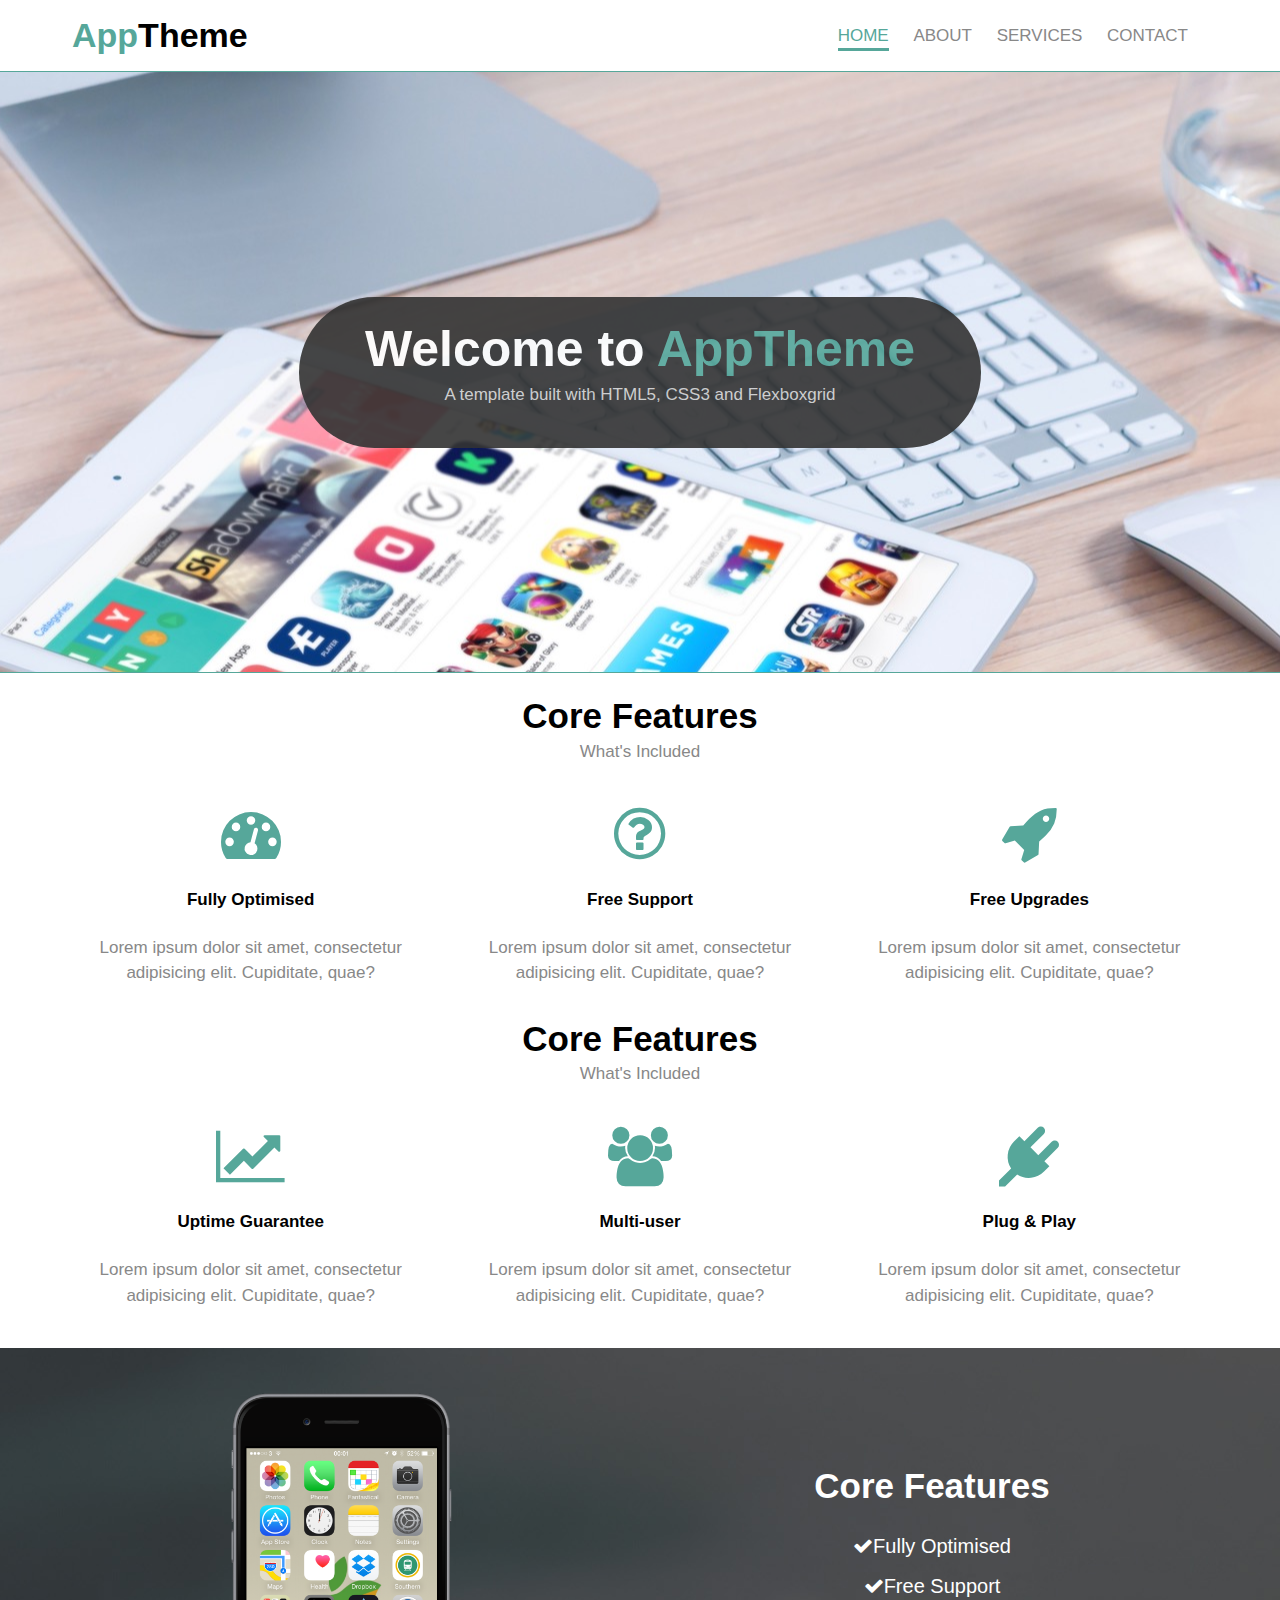
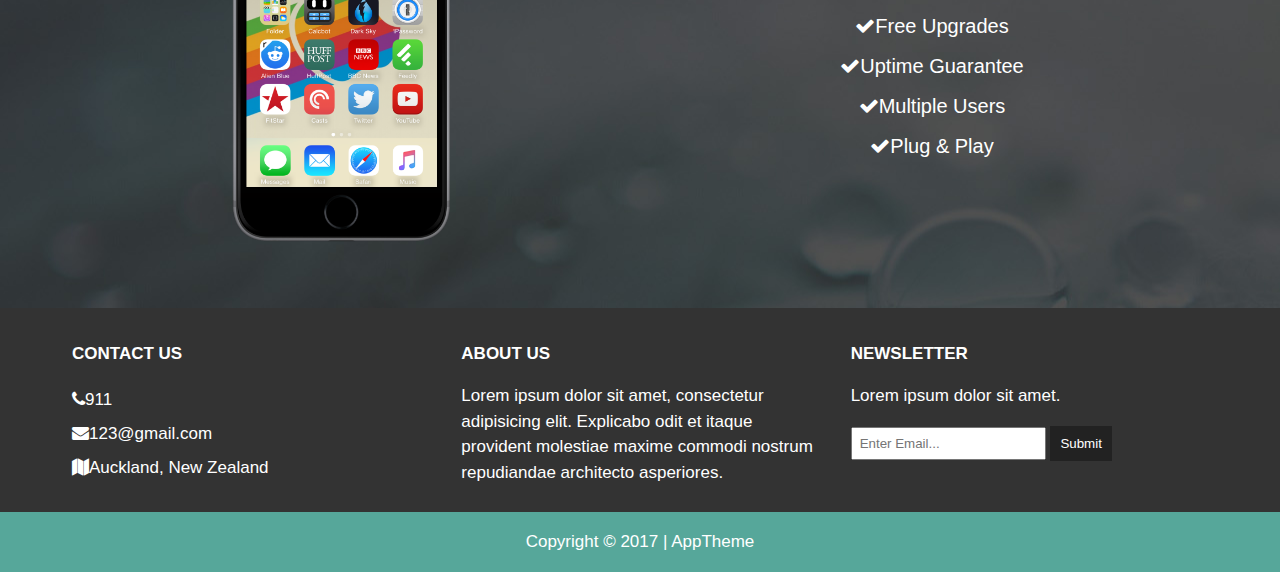
<file: index.html>
<!DOCTYPE html>
<html lang="en">
<head>
  <meta charset="UTF-8">
  <meta name="viewport" content="width=device-width, initial-scale=1.0">
  <meta http-equiv="X-UA-Compatible" content="ie=edge">
  <title>AppTheme | Home</title>
  <link rel="stylesheet" href="css/flexboxgrid.css">
  <link rel="stylesheet" href="css/style.css">
  <link rel="stylesheet" href="css/font-awesome.css">
</head>
<body>
  <!-- HEADER -->
  <header id="main-header">
    <div class="container">
      <div class="row end-sm end-md end-lg center-xs middle-xs middle-sm middle-md middle-lg">
        <div class="col-xs-12 col-sm-2 col-md-2 col-lg-2">
          <h1><span class="primary-text">App</span>Theme</h1>
        </div>
        <div class="col-xs-12 col-sm-10 col-md-10 col-lg-10">
          <nav id="navbar">
            <ul>
              <li class="current"><a href="index.html">Home</a></li>
              <li><a href="about.html">About</a></li>
              <li><a href="services.html">Services</a></li>
              <li><a href="contact.html">Contact</a></li>
            </ul>
          </nav>
        </div>
      </div>
    </div>
  </header>

  <!-- SHOWCASE -->
  <section id="showcase">
    <div class="container">
      <div class="row center-xs center-sm center-md center-lg middle-xs middle-sm middle-md middle-lg">
        <div class="col-xs-10 col-sm-10 col-md-10 col-lg-7 showcase-content">
          <h1>Welcome to <span class="primary-text">AppTheme</span></h1>
          <p>A template built with HTML5, CSS3 and Flexboxgrid</p>
        </div>
      </div>
    </div>
  </section>

  <!-- FEATURES -->
  <section id="features">
    <div class="container">
      <div class="row center-xs center-sm center-md center-lg">
        <div class="col-xs-12 col-sm-12 col-md-12 col-lg-12">
          <h2>Core Features</h2>
          <p>What's Included</p>
          <div class="row">
            <div class="col-xs-12 col-sm-4 col-md-4 col-lg-4">
              <i class="fa fa-dashboard"></i><br>
              <h4>Fully Optimised</h4>
              <p>Lorem ipsum dolor sit amet, consectetur adipisicing elit. Cupiditate, quae?</p>
            </div>
            <div class="col-xs-12 col-sm-4 col-md-4 col-lg-4">
              <i class="fa fa-question-circle-o"></i><br>
              <h4>Free Support</h4>
              <p>Lorem ipsum dolor sit amet, consectetur adipisicing elit. Cupiditate, quae?</p>
            </div>
            <div class="col-xs-12 col-sm-4 col-md-4 col-lg-4">
              <i class="fa fa-rocket"></i><br>
              <h4>Free Upgrades</h4>
              <p>Lorem ipsum dolor sit amet, consectetur adipisicing elit. Cupiditate, quae?</p>
            </div>
          </div>
        </div>
      </div>

      <div class="row center-xs center-sm center-md center-lg">
        <div class="col-xs-12 col-sm-12 col-md-12 col-lg-12">
          <h2>Core Features</h2>
          <p>What's Included</p>
          <div class="row">
            <div class="col-xs-12 col-sm-4 col-md-4 col-lg-4">
              <i class="fa fa-line-chart"></i><br>
              <h4>Uptime Guarantee</h4>
              <p>Lorem ipsum dolor sit amet, consectetur adipisicing elit. Cupiditate, quae?</p>
            </div>
            <div class="col-xs-12 col-sm-4 col-md-4 col-lg-4">
              <i class="fa fa-users"></i><br>
              <h4>Multi-user</h4>
              <p>Lorem ipsum dolor sit amet, consectetur adipisicing elit. Cupiditate, quae?</p>
            </div>
            <div class="col-xs-12 col-sm-4 col-md-4 col-lg-4">
              <i class="fa fa-plug"></i><br>
              <h4>Plug & Play</h4>
              <p>Lorem ipsum dolor sit amet, consectetur adipisicing elit. Cupiditate, quae?</p>
            </div>
          </div>
        </div>
      </div>
    </div>
  </section>

  <!-- INFO SECTION -->
  <section id="info">
    <div class="container">
      <div class="row center-xs center-sm center-md center-lg middle-xs middle-sm middle-md middle-lg">
        <div class="col-xs-12 col-sm-6 col-md-6 col-lg-6">
          <img src="./images/iphone.png" alt="">
        </div>
        <div class="col-xs-12 col-sm-6 col-md-6 col-lg-6">
          <h2>Core Features</h2>
          <ul>
            <li><i class="fa fa-check"></i>Fully Optimised</li>
            <li><i class="fa fa-check"></i>Free Support</li>
            <li><i class="fa fa-check"></i>Free Upgrades</li>
            <li><i class="fa fa-check"></i>Uptime Guarantee</li>
            <li><i class="fa fa-check"></i>Multiple Users</li>
            <li><i class="fa fa-check"></i>Plug & Play</li>
          </ul>
        </div>
      </div>
    </div>
  </section>

  <!-- COMPANY -->
  <section id="company">
    <div class="container">
      <div class="row">
        <div class="col-xs-12 col-sm-4 col-md-4 col-lg-4">
          <h4>Contact Us</h4>
          <ul>
            <li><i class="fa fa-phone"></i>911</li>
            <li><i class="fa fa-envelope"></i>123@gmail.com</li>
            <li><i class="fa fa-map"></i>Auckland, New Zealand</li>
          </ul>
        </div>
        <div class="col-xs-12 col-sm-4 col-md-4 col-lg-4">
          <h4>About Us</h4>
          <p>Lorem ipsum dolor sit amet, consectetur adipisicing elit. Explicabo odit et itaque provident molestiae maxime commodi nostrum repudiandae architecto asperiores.</p>
        </div>
        <div class="col-xs-12 col-sm-4 col-md-4 col-lg-4">
          <h4>Newsletter</h4>
          <p>Lorem ipsum dolor sit amet.</p>
          <form>
            <input type="text" name="email" placeholder="Enter Email...">
            <button type="submit" name="button">Submit</button>
          </form>
        </div>
      </div>
    </div>
  </section>

  <footer id=main-footer>
    <div class="container">
      <div class="row center-xs center-sm center-md center-lg">
        <div class="col-xs-12 col-sm-12 col-md-12 col-lg-12">
          <p>Copyright &copy; 2017 | AppTheme</p>
        </div>
      </div>
    </div>
  </footer>
</body>
</html>
</file>
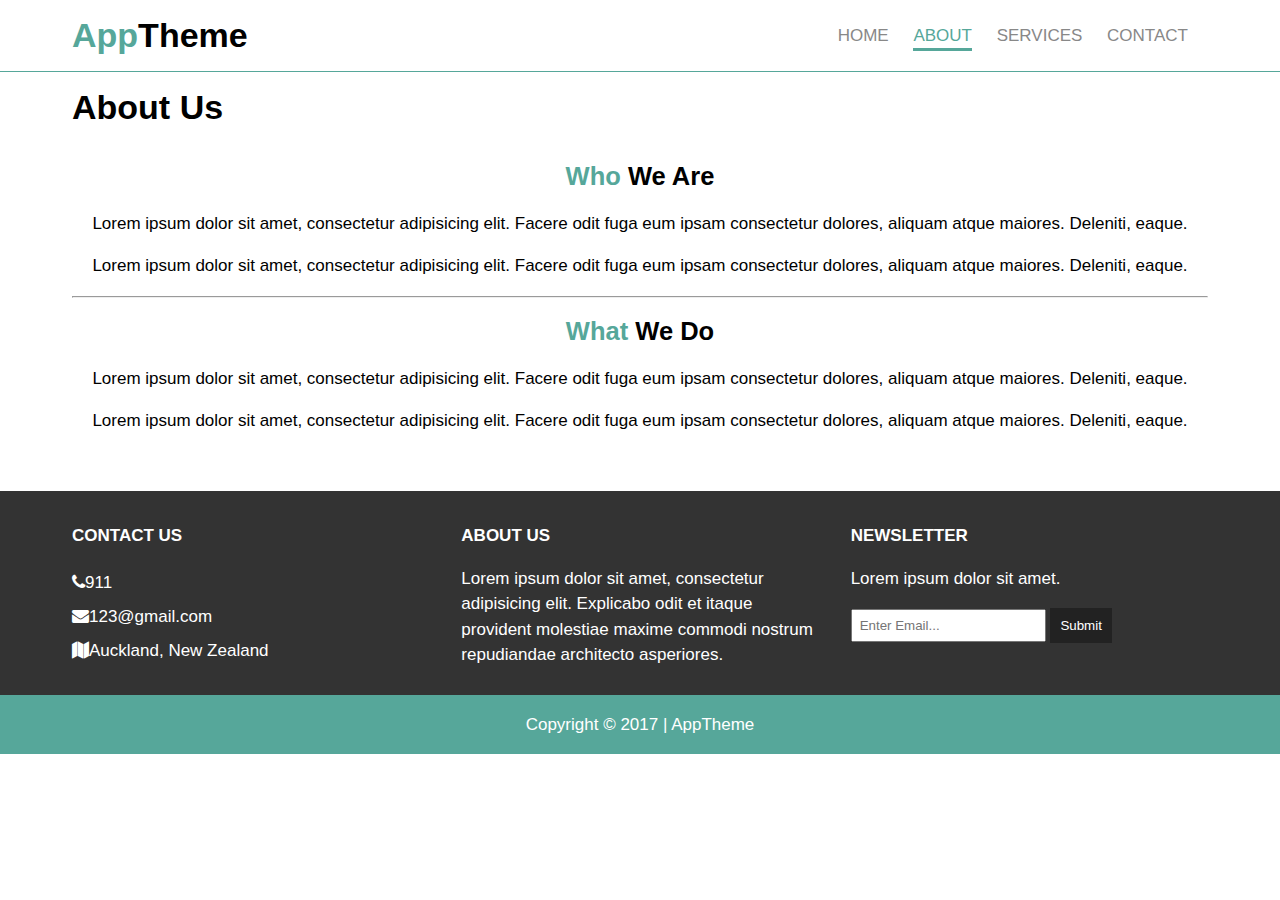
<file: about.html>
<!DOCTYPE html>
<html lang="en">
<head>
  <meta charset="UTF-8">
  <meta name="viewport" content="width=device-width, initial-scale=1.0">
  <meta http-equiv="X-UA-Compatible" content="ie=edge">
  <title>AppTheme | About</title>
  <link rel="stylesheet" href="css/flexboxgrid.css">
  <link rel="stylesheet" href="css/style.css">
  <link rel="stylesheet" href="css/font-awesome.css">
</head>
<body>
  <!-- HEADER -->
  <header id="main-header">
    <div class="container">
      <div class="row end-sm end-md end-lg center-xs middle-xs middle-sm middle-md middle-lg">
        <div class="col-xs-12 col-sm-2 col-md-2 col-lg-2">
          <h1><span class="primary-text">App</span>Theme</h1>
        </div>
        <div class="col-xs-12 col-sm-10 col-md-10 col-lg-10">
          <nav id="navbar">
            <ul>
              <li><a href="index.html">Home</a></li>
              <li class="current"><a href="about.html">About</a></li>
              <li><a href="services.html">Services</a></li>
              <li><a href="contact.html">Contact</a></li>
            </ul>
          </nav>
        </div>
      </div>
    </div>
  </header>

  <!-- SUBHEADER -->
  <section id="subheader">
    <div class="container">
      <div class="row">
        <div class="col-xs-12 col-sm-12 col-md-12 col-lg-12">
          <h1>About Us</h1>
        </div>
      </div>
    </div>
  </section>

  <!-- MAIN PAGE -->
  <section id="page" class="about">
    <div class="container">
      <div class="row center-xs center-sm center-md center-lg">
        <div class="col-xs-12 col-sm-12 col-md-12 col-lg-12">
          <h2><span class="primary-text">Who</span> We Are</h2>
          <p>Lorem ipsum dolor sit amet, consectetur adipisicing elit. Facere odit fuga eum ipsam consectetur dolores, aliquam atque maiores. Deleniti, eaque.</p>
          <p>Lorem ipsum dolor sit amet, consectetur adipisicing elit. Facere odit fuga eum ipsam consectetur dolores, aliquam atque maiores. Deleniti, eaque.</p>
          <hr>
          <h2><span class="primary-text">What</span> We Do</h2>
          <p>Lorem ipsum dolor sit amet, consectetur adipisicing elit. Facere odit fuga eum ipsam consectetur dolores, aliquam atque maiores. Deleniti, eaque.</p>
          <p>Lorem ipsum dolor sit amet, consectetur adipisicing elit. Facere odit fuga eum ipsam consectetur dolores, aliquam atque maiores. Deleniti, eaque.</p>
        </div>
      </div>
    </div>
  </section>

  <!-- COMPANY -->
  <section id="company">
    <div class="container">
      <div class="row">
        <div class="col-xs-12 col-sm-4 col-md-4 col-lg-4">
          <h4>Contact Us</h4>
          <ul>
            <li><i class="fa fa-phone"></i>911</li>
            <li><i class="fa fa-envelope"></i>123@gmail.com</li>
            <li><i class="fa fa-map"></i>Auckland, New Zealand</li>
          </ul>
        </div>
        <div class="col-xs-12 col-sm-4 col-md-4 col-lg-4">
          <h4>About Us</h4>
          <p>Lorem ipsum dolor sit amet, consectetur adipisicing elit. Explicabo odit et itaque provident molestiae maxime commodi nostrum repudiandae architecto asperiores.</p>
        </div>
        <div class="col-xs-12 col-sm-4 col-md-4 col-lg-4">
          <h4>Newsletter</h4>
          <p>Lorem ipsum dolor sit amet.</p>
          <form>
            <input type="text" name="email" placeholder="Enter Email...">
            <button type="submit" name="button">Submit</button>
          </form>
        </div>
      </div>
    </div>
  </section>

  <footer id=main-footer>
    <div class="container">
      <div class="row center-xs center-sm center-md center-lg">
        <div class="col-xs-12 col-sm-12 col-md-12 col-lg-12">
          <p>Copyright &copy; 2017 | AppTheme</p>
        </div>
      </div>
    </div>
  </footer>
</body>
</html>
</file>
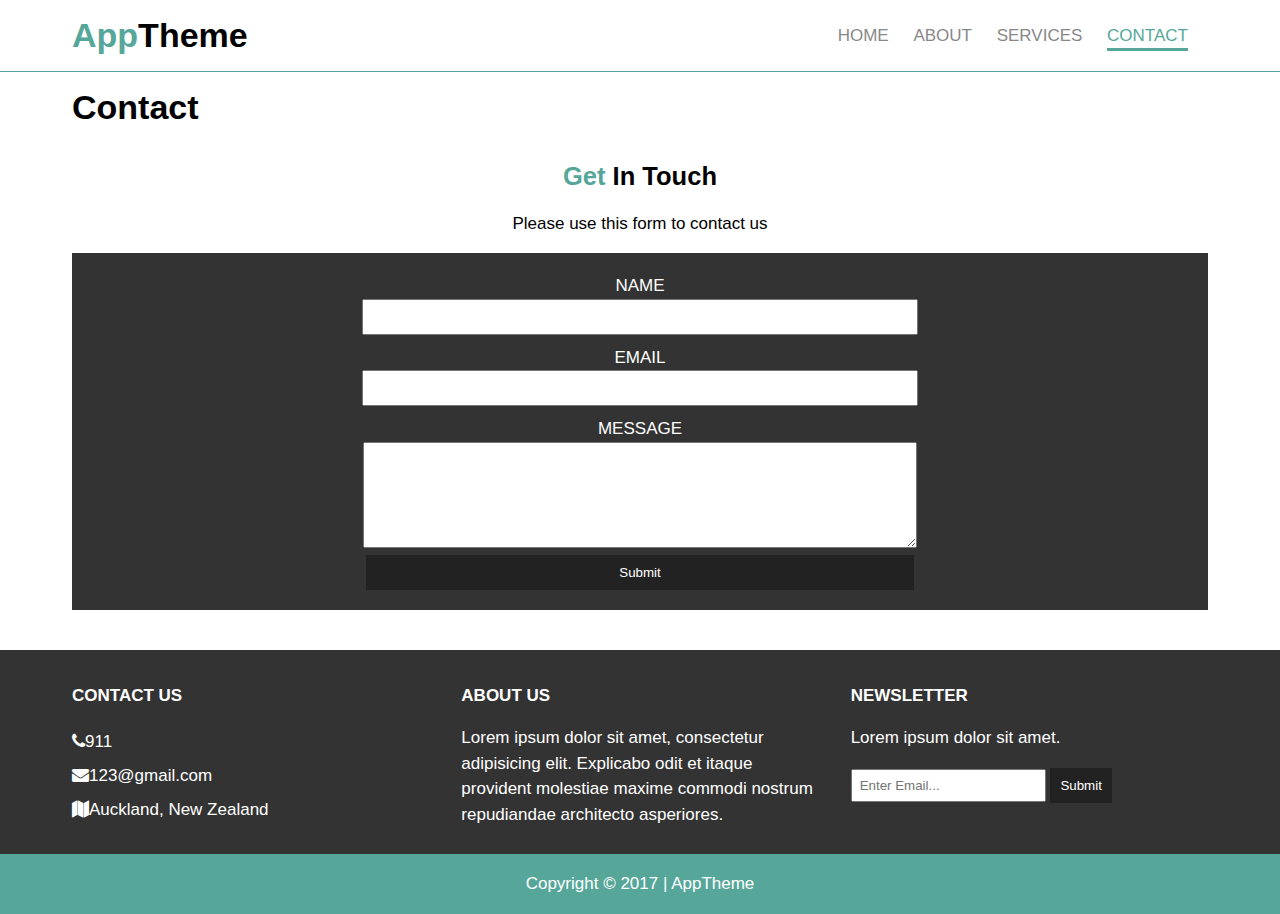
<file: contact.html>
<!DOCTYPE html>
<html lang="en">
<head>
  <meta charset="UTF-8">
  <meta name="viewport" content="width=device-width, initial-scale=1.0">
  <meta http-equiv="X-UA-Compatible" content="ie=edge">
  <title>AppTheme | Contact</title>
  <link rel="stylesheet" href="css/flexboxgrid.css">
  <link rel="stylesheet" href="css/style.css">
  <link rel="stylesheet" href="css/font-awesome.css">
</head>
<body>
  <!-- HEADER -->
  <header id="main-header">
    <div class="container">
      <div class="row end-sm end-md end-lg center-xs middle-xs middle-sm middle-md middle-lg">
        <div class="col-xs-12 col-sm-2 col-md-2 col-lg-2">
          <h1><span class="primary-text">App</span>Theme</h1>
        </div>
        <div class="col-xs-12 col-sm-10 col-md-10 col-lg-10">
          <nav id="navbar">
            <ul>
              <li><a href="index.html">Home</a></li>
              <li><a href="about.html">About</a></li>
              <li><a href="services.html">Services</a></li>
              <li class="current"><a href="contact.html">Contact</a></li>
            </ul>
          </nav>
        </div>
      </div>
    </div>
  </header>

  <!-- SUBHEADER -->
  <section id="subheader">
    <div class="container">
      <div class="row">
        <div class="col-xs-12 col-sm-12 col-md-12 col-lg-12">
          <h1>Contact</h1>
        </div>
      </div>
    </div>
  </section>

  <!-- MAIN PAGE -->
  <section id="page" class="contact">
    <div class="container">
      <div class="row center-xs center-sm center-md center-lg">
        <div class="col-xs-12 col-sm-12 col-md-12 col-lg-12">
          <h2><span class="primary-text">Get</span> In Touch</h2>
          <p>Please use this form to contact us</p>
          <form>
            <div>
              <label for="name">Name</label><br>
              <input type="text" name="name">
            </div>
            <div>
              <label for="email">Email</label><br>
              <input type="text" name="name">
            </div>
            <div>
              <label for="message">Message</label><br>
              <textarea name="message"></textarea>
            </div>
            <button type="submit" name="button">Submit</button>
          </form>
        </div>
      </div>
    </div>
  </section>

  <!-- COMPANY -->
  <section id="company">
    <div class="container">
      <div class="row">
        <div class="col-xs-12 col-sm-4 col-md-4 col-lg-4">
          <h4>Contact Us</h4>
          <ul>
            <li><i class="fa fa-phone"></i>911</li>
            <li><i class="fa fa-envelope"></i>123@gmail.com</li>
            <li><i class="fa fa-map"></i>Auckland, New Zealand</li>
          </ul>
        </div>
        <div class="col-xs-12 col-sm-4 col-md-4 col-lg-4">
          <h4>About Us</h4>
          <p>Lorem ipsum dolor sit amet, consectetur adipisicing elit. Explicabo odit et itaque provident molestiae maxime commodi nostrum repudiandae architecto asperiores.</p>
        </div>
        <div class="col-xs-12 col-sm-4 col-md-4 col-lg-4">
          <h4>Newsletter</h4>
          <p>Lorem ipsum dolor sit amet.</p>
          <form>
            <input type="text" name="email" placeholder="Enter Email...">
            <button type="submit" name="button">Submit</button>
          </form>
        </div>
      </div>
    </div>
  </section>

  <footer id=main-footer>
    <div class="container">
      <div class="row center-xs center-sm center-md center-lg">
        <div class="col-xs-12 col-sm-12 col-md-12 col-lg-12">
          <p>Copyright &copy; 2017 | AppTheme</p>
        </div>
      </div>
    </div>
  </footer>
</body>
</html>
</file>
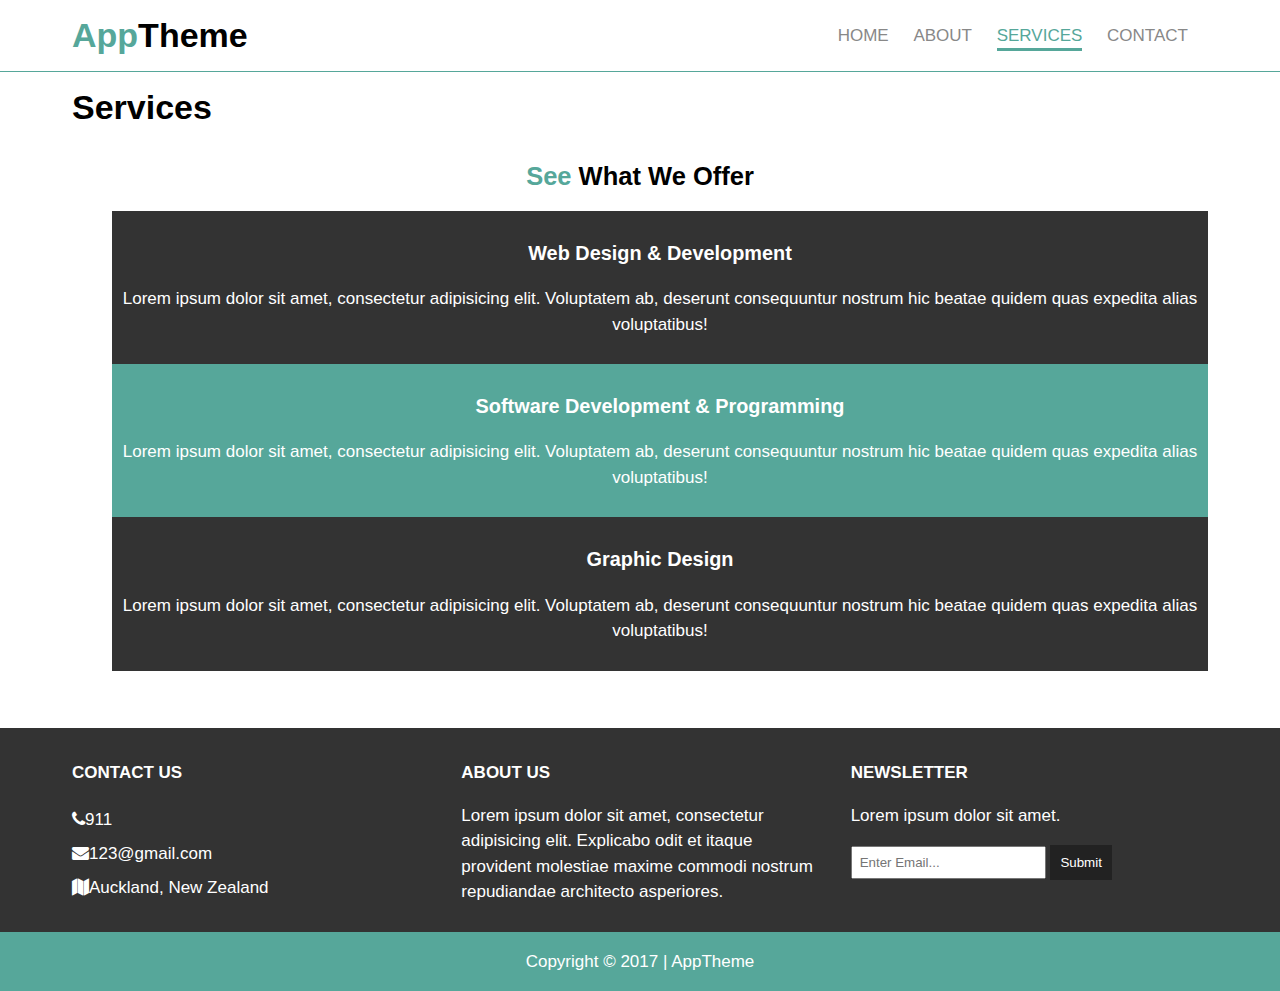
<file: services.html>
<!DOCTYPE html>
<html lang="en">
<head>
  <meta charset="UTF-8">
  <meta name="viewport" content="width=device-width, initial-scale=1.0">
  <meta http-equiv="X-UA-Compatible" content="ie=edge">
  <title>AppTheme | Services</title>
  <link rel="stylesheet" href="css/flexboxgrid.css">
  <link rel="stylesheet" href="css/style.css">
  <link rel="stylesheet" href="css/font-awesome.css">
</head>
<body>
  <!-- HEADER -->
  <header id="main-header">
    <div class="container">
      <div class="row end-sm end-md end-lg center-xs middle-xs middle-sm middle-md middle-lg">
        <div class="col-xs-12 col-sm-2 col-md-2 col-lg-2">
          <h1><span class="primary-text">App</span>Theme</h1>
        </div>
        <div class="col-xs-12 col-sm-10 col-md-10 col-lg-10">
          <nav id="navbar">
            <ul>
              <li><a href="index.html">Home</a></li>
              <li><a href="about.html">About</a></li>
              <li class="current"><a href="services.html">Services</a></li>
              <li><a href="contact.html">Contact</a></li>
            </ul>
          </nav>
        </div>
      </div>
    </div>
  </header>

  <!-- SUBHEADER -->
  <section id="subheader">
    <div class="container">
      <div class="row">
        <div class="col-xs-12 col-sm-12 col-md-12 col-lg-12">
          <h1>Services</h1>
        </div>
      </div>
    </div>
  </section>

  <!-- MAIN PAGE -->
  <section id="page" class="services">
    <div class="container">
      <div class="row center-xs center-sm center-md center-lg">
        <div class="col-xs-12 col-sm-12 col-md-12 col-lg-12">
          <h2><span class="primary-text">See</span> What We Offer</h2>
          <ul>
            <li>
              <h3>Web Design & Development</h3>
              <p>Lorem ipsum dolor sit amet, consectetur adipisicing elit. Voluptatem ab, deserunt consequuntur nostrum hic beatae quidem quas expedita alias voluptatibus!</p>
            </li>
            <li>
              <h3>Software Development & Programming</h3>
              <p>Lorem ipsum dolor sit amet, consectetur adipisicing elit. Voluptatem ab, deserunt consequuntur nostrum hic beatae quidem quas expedita alias voluptatibus!</p>
            </li>
            <li>
              <h3>Graphic Design</h3>
              <p>Lorem ipsum dolor sit amet, consectetur adipisicing elit. Voluptatem ab, deserunt consequuntur nostrum hic beatae quidem quas expedita alias voluptatibus!</p>
            </li>
          </ul>
        </div>
      </div>
    </div>
  </section>

  <!-- COMPANY -->
  <section id="company">
    <div class="container">
      <div class="row">
        <div class="col-xs-12 col-sm-4 col-md-4 col-lg-4">
          <h4>Contact Us</h4>
          <ul>
            <li><i class="fa fa-phone"></i>911</li>
            <li><i class="fa fa-envelope"></i>123@gmail.com</li>
            <li><i class="fa fa-map"></i>Auckland, New Zealand</li>
          </ul>
        </div>
        <div class="col-xs-12 col-sm-4 col-md-4 col-lg-4">
          <h4>About Us</h4>
          <p>Lorem ipsum dolor sit amet, consectetur adipisicing elit. Explicabo odit et itaque provident molestiae maxime commodi nostrum repudiandae architecto asperiores.</p>
        </div>
        <div class="col-xs-12 col-sm-4 col-md-4 col-lg-4">
          <h4>Newsletter</h4>
          <p>Lorem ipsum dolor sit amet.</p>
          <form>
            <input type="text" name="email" placeholder="Enter Email...">
            <button type="submit" name="button">Submit</button>
          </form>
        </div>
      </div>
    </div>
  </section>

  <footer id=main-footer>
    <div class="container">
      <div class="row center-xs center-sm center-md center-lg">
        <div class="col-xs-12 col-sm-12 col-md-12 col-lg-12">
          <p>Copyright &copy; 2017 | AppTheme</p>
        </div>
      </div>
    </div>
  </footer>
</body>
</html>
</file>
<file: css/flexboxgrid.css>
/* Uncomment and set these variables to customize the grid. */

.container-fluid {
  margin-right: auto;
  margin-left: auto;
  padding-right: 2rem;
  padding-left: 2rem;
}

.row {
  box-sizing: border-box;
  display: -ms-flexbox;
  display: -webkit-box;
  display: flex;
  -ms-flex: 0 1 auto;
  -webkit-box-flex: 0;
  flex: 0 1 auto;
  -ms-flex-direction: row;
  -webkit-box-orient: horizontal;
  -webkit-box-direction: normal;
  flex-direction: row;
  -ms-flex-wrap: wrap;
  flex-wrap: wrap;
  margin-right: -1rem;
  margin-left: -1rem;
}

.row.reverse {
  -ms-flex-direction: row-reverse;
  -webkit-box-orient: horizontal;
  -webkit-box-direction: reverse;
  flex-direction: row-reverse;
}

.col.reverse {
  -ms-flex-direction: column-reverse;
  -webkit-box-orient: vertical;
  -webkit-box-direction: reverse;
  flex-direction: column-reverse;
}

.col-xs,
.col-xs-1,
.col-xs-2,
.col-xs-3,
.col-xs-4,
.col-xs-5,
.col-xs-6,
.col-xs-7,
.col-xs-8,
.col-xs-9,
.col-xs-10,
.col-xs-11,
.col-xs-12 {
  box-sizing: border-box;
  -ms-flex: 0 0 auto;
  -webkit-box-flex: 0;
  flex: 0 0 auto;
  padding-right: 1rem;
  padding-left: 1rem;
}

.col-xs {
  -webkit-flex-grow: 1;
  -ms-flex-positive: 1;
  -webkit-box-flex: 1;
  flex-grow: 1;
  -ms-flex-preferred-size: 0;
  flex-basis: 0;
  max-width: 100%;
}

.col-xs-1 {
  -ms-flex-preferred-size: 8.333%;
  flex-basis: 8.333%;
  max-width: 8.333%;
}

.col-xs-2 {
  -ms-flex-preferred-size: 16.667%;
  flex-basis: 16.667%;
  max-width: 16.667%;
}

.col-xs-3 {
  -ms-flex-preferred-size: 25%;
  flex-basis: 25%;
  max-width: 25%;
}

.col-xs-4 {
  -ms-flex-preferred-size: 33.333%;
  flex-basis: 33.333%;
  max-width: 33.333%;
}

.col-xs-5 {
  -ms-flex-preferred-size: 41.667%;
  flex-basis: 41.667%;
  max-width: 41.667%;
}

.col-xs-6 {
  -ms-flex-preferred-size: 50%;
  flex-basis: 50%;
  max-width: 50%;
}

.col-xs-7 {
  -ms-flex-preferred-size: 58.333%;
  flex-basis: 58.333%;
  max-width: 58.333%;
}

.col-xs-8 {
  -ms-flex-preferred-size: 66.667%;
  flex-basis: 66.667%;
  max-width: 66.667%;
}

.col-xs-9 {
  -ms-flex-preferred-size: 75%;
  flex-basis: 75%;
  max-width: 75%;
}

.col-xs-10 {
  -ms-flex-preferred-size: 83.333%;
  flex-basis: 83.333%;
  max-width: 83.333%;
}

.col-xs-11 {
  -ms-flex-preferred-size: 91.667%;
  flex-basis: 91.667%;
  max-width: 91.667%;
}

.col-xs-12 {
  -ms-flex-preferred-size: 100%;
  flex-basis: 100%;
  max-width: 100%;
}

.col-xs-offset-1 {
  margin-left: 8.333%;
}

.col-xs-offset-2 {
  margin-left: 16.667%;
}

.col-xs-offset-3 {
  margin-left: 25%;
}

.col-xs-offset-4 {
  margin-left: 33.333%;
}

.col-xs-offset-5 {
  margin-left: 41.667%;
}

.col-xs-offset-6 {
  margin-left: 50%;
}

.col-xs-offset-7 {
  margin-left: 58.333%;
}

.col-xs-offset-8 {
  margin-left: 66.667%;
}

.col-xs-offset-9 {
  margin-left: 75%;
}

.col-xs-offset-10 {
  margin-left: 83.333%;
}

.col-xs-offset-11 {
  margin-left: 91.667%;
}

.start-xs {
  -ms-flex-pack: start;
  -webkit-box-pack: start;
  justify-content: flex-start;
  text-align: start;
}

.center-xs {
  -ms-flex-pack: center;
  -webkit-box-pack: center;
  justify-content: center;
  text-align: center;
}

.end-xs {
  -ms-flex-pack: end;
  -webkit-box-pack: end;
  justify-content: flex-end;
  text-align: end;
}

.top-xs {
  -ms-flex-align: start;
  -webkit-box-align: start;
  align-items: flex-start;
}

.middle-xs {
  -ms-flex-align: center;
  -webkit-box-align: center;
  align-items: center;
}

.bottom-xs {
  -ms-flex-align: end;
  -webkit-box-align: end;
  align-items: flex-end;
}

.around-xs {
  -ms-flex-pack: distribute;
  justify-content: space-around;
}

.between-xs {
  -ms-flex-pack: justify;
  -webkit-box-pack: justify;
  justify-content: space-between;
}

.first-xs {
  -ms-flex-order: -1;
  -webkit-box-ordinal-group: 0;
  order: -1;
}

.last-xs {
  -ms-flex-order: 1;
  -webkit-box-ordinal-group: 2;
  order: 1;
}

@media only screen and (min-width: 48em) {
  .container {
    width: 46rem;
  }

  .col-sm,
  .col-sm-1,
  .col-sm-2,
  .col-sm-3,
  .col-sm-4,
  .col-sm-5,
  .col-sm-6,
  .col-sm-7,
  .col-sm-8,
  .col-sm-9,
  .col-sm-10,
  .col-sm-11,
  .col-sm-12 {
    box-sizing: border-box;
    -ms-flex: 0 0 auto;
    -webkit-box-flex: 0;
    flex: 0 0 auto;
    padding-right: 1rem;
    padding-left: 1rem;
  }

  .col-sm {
    -webkit-flex-grow: 1;
    -ms-flex-positive: 1;
    -webkit-box-flex: 1;
    flex-grow: 1;
    -ms-flex-preferred-size: 0;
    flex-basis: 0;
    max-width: 100%;
  }

  .col-sm-1 {
    -ms-flex-preferred-size: 8.333%;
    flex-basis: 8.333%;
    max-width: 8.333%;
  }

  .col-sm-2 {
    -ms-flex-preferred-size: 16.667%;
    flex-basis: 16.667%;
    max-width: 16.667%;
  }

  .col-sm-3 {
    -ms-flex-preferred-size: 25%;
    flex-basis: 25%;
    max-width: 25%;
  }

  .col-sm-4 {
    -ms-flex-preferred-size: 33.333%;
    flex-basis: 33.333%;
    max-width: 33.333%;
  }

  .col-sm-5 {
    -ms-flex-preferred-size: 41.667%;
    flex-basis: 41.667%;
    max-width: 41.667%;
  }

  .col-sm-6 {
    -ms-flex-preferred-size: 50%;
    flex-basis: 50%;
    max-width: 50%;
  }

  .col-sm-7 {
    -ms-flex-preferred-size: 58.333%;
    flex-basis: 58.333%;
    max-width: 58.333%;
  }

  .col-sm-8 {
    -ms-flex-preferred-size: 66.667%;
    flex-basis: 66.667%;
    max-width: 66.667%;
  }

  .col-sm-9 {
    -ms-flex-preferred-size: 75%;
    flex-basis: 75%;
    max-width: 75%;
  }

  .col-sm-10 {
    -ms-flex-preferred-size: 83.333%;
    flex-basis: 83.333%;
    max-width: 83.333%;
  }

  .col-sm-11 {
    -ms-flex-preferred-size: 91.667%;
    flex-basis: 91.667%;
    max-width: 91.667%;
  }

  .col-sm-12 {
    -ms-flex-preferred-size: 100%;
    flex-basis: 100%;
    max-width: 100%;
  }

  .col-sm-offset-1 {
    margin-left: 8.333%;
  }

  .col-sm-offset-2 {
    margin-left: 16.667%;
  }

  .col-sm-offset-3 {
    margin-left: 25%;
  }

  .col-sm-offset-4 {
    margin-left: 33.333%;
  }

  .col-sm-offset-5 {
    margin-left: 41.667%;
  }

  .col-sm-offset-6 {
    margin-left: 50%;
  }

  .col-sm-offset-7 {
    margin-left: 58.333%;
  }

  .col-sm-offset-8 {
    margin-left: 66.667%;
  }

  .col-sm-offset-9 {
    margin-left: 75%;
  }

  .col-sm-offset-10 {
    margin-left: 83.333%;
  }

  .col-sm-offset-11 {
    margin-left: 91.667%;
  }

  .start-sm {
    -ms-flex-pack: start;
    -webkit-box-pack: start;
    justify-content: flex-start;
    text-align: start;
  }

  .center-sm {
    -ms-flex-pack: center;
    -webkit-box-pack: center;
    justify-content: center;
    text-align: center;
  }

  .end-sm {
    -ms-flex-pack: end;
    -webkit-box-pack: end;
    justify-content: flex-end;
    text-align: end;
  }

  .top-sm {
    -ms-flex-align: start;
    -webkit-box-align: start;
    align-items: flex-start;
  }

  .middle-sm {
    -ms-flex-align: center;
    -webkit-box-align: center;
    align-items: center;
  }

  .bottom-sm {
    -ms-flex-align: end;
    -webkit-box-align: end;
    align-items: flex-end;
  }

  .around-sm {
    -ms-flex-pack: distribute;
    justify-content: space-around;
  }

  .between-sm {
    -ms-flex-pack: justify;
    -webkit-box-pack: justify;
    justify-content: space-between;
  }

  .first-sm {
    -ms-flex-order: -1;
    -webkit-box-ordinal-group: 0;
    order: -1;
  }

  .last-sm {
    -ms-flex-order: 1;
    -webkit-box-ordinal-group: 2;
    order: 1;
  }
}

@media only screen and (min-width: 62em) {
  .container {
    width: 61rem;
  }

  .col-md,
  .col-md-1,
  .col-md-2,
  .col-md-3,
  .col-md-4,
  .col-md-5,
  .col-md-6,
  .col-md-7,
  .col-md-8,
  .col-md-9,
  .col-md-10,
  .col-md-11,
  .col-md-12 {
    box-sizing: border-box;
    -ms-flex: 0 0 auto;
    -webkit-box-flex: 0;
    flex: 0 0 auto;
    padding-right: 1rem;
    padding-left: 1rem;
  }

  .col-md {
    -webkit-flex-grow: 1;
    -ms-flex-positive: 1;
    -webkit-box-flex: 1;
    flex-grow: 1;
    -ms-flex-preferred-size: 0;
    flex-basis: 0;
    max-width: 100%;
  }

  .col-md-1 {
    -ms-flex-preferred-size: 8.333%;
    flex-basis: 8.333%;
    max-width: 8.333%;
  }

  .col-md-2 {
    -ms-flex-preferred-size: 16.667%;
    flex-basis: 16.667%;
    max-width: 16.667%;
  }

  .col-md-3 {
    -ms-flex-preferred-size: 25%;
    flex-basis: 25%;
    max-width: 25%;
  }

  .col-md-4 {
    -ms-flex-preferred-size: 33.333%;
    flex-basis: 33.333%;
    max-width: 33.333%;
  }

  .col-md-5 {
    -ms-flex-preferred-size: 41.667%;
    flex-basis: 41.667%;
    max-width: 41.667%;
  }

  .col-md-6 {
    -ms-flex-preferred-size: 50%;
    flex-basis: 50%;
    max-width: 50%;
  }

  .col-md-7 {
    -ms-flex-preferred-size: 58.333%;
    flex-basis: 58.333%;
    max-width: 58.333%;
  }

  .col-md-8 {
    -ms-flex-preferred-size: 66.667%;
    flex-basis: 66.667%;
    max-width: 66.667%;
  }

  .col-md-9 {
    -ms-flex-preferred-size: 75%;
    flex-basis: 75%;
    max-width: 75%;
  }

  .col-md-10 {
    -ms-flex-preferred-size: 83.333%;
    flex-basis: 83.333%;
    max-width: 83.333%;
  }

  .col-md-11 {
    -ms-flex-preferred-size: 91.667%;
    flex-basis: 91.667%;
    max-width: 91.667%;
  }

  .col-md-12 {
    -ms-flex-preferred-size: 100%;
    flex-basis: 100%;
    max-width: 100%;
  }

  .col-md-offset-1 {
    margin-left: 8.333%;
  }

  .col-md-offset-2 {
    margin-left: 16.667%;
  }

  .col-md-offset-3 {
    margin-left: 25%;
  }

  .col-md-offset-4 {
    margin-left: 33.333%;
  }

  .col-md-offset-5 {
    margin-left: 41.667%;
  }

  .col-md-offset-6 {
    margin-left: 50%;
  }

  .col-md-offset-7 {
    margin-left: 58.333%;
  }

  .col-md-offset-8 {
    margin-left: 66.667%;
  }

  .col-md-offset-9 {
    margin-left: 75%;
  }

  .col-md-offset-10 {
    margin-left: 83.333%;
  }

  .col-md-offset-11 {
    margin-left: 91.667%;
  }

  .start-md {
    -ms-flex-pack: start;
    -webkit-box-pack: start;
    justify-content: flex-start;
    text-align: start;
  }

  .center-md {
    -ms-flex-pack: center;
    -webkit-box-pack: center;
    justify-content: center;
    text-align: center;
  }

  .end-md {
    -ms-flex-pack: end;
    -webkit-box-pack: end;
    justify-content: flex-end;
    text-align: end;
  }

  .top-md {
    -ms-flex-align: start;
    -webkit-box-align: start;
    align-items: flex-start;
  }

  .middle-md {
    -ms-flex-align: center;
    -webkit-box-align: center;
    align-items: center;
  }

  .bottom-md {
    -ms-flex-align: end;
    -webkit-box-align: end;
    align-items: flex-end;
  }

  .around-md {
    -ms-flex-pack: distribute;
    justify-content: space-around;
  }

  .between-md {
    -ms-flex-pack: justify;
    -webkit-box-pack: justify;
    justify-content: space-between;
  }

  .first-md {
    -ms-flex-order: -1;
    -webkit-box-ordinal-group: 0;
    order: -1;
  }

  .last-md {
    -ms-flex-order: 1;
    -webkit-box-ordinal-group: 2;
    order: 1;
  }
}

@media only screen and (min-width: 75em) {
  .container {
    width: 71rem;
  }

  .col-lg,
  .col-lg-1,
  .col-lg-2,
  .col-lg-3,
  .col-lg-4,
  .col-lg-5,
  .col-lg-6,
  .col-lg-7,
  .col-lg-8,
  .col-lg-9,
  .col-lg-10,
  .col-lg-11,
  .col-lg-12 {
    box-sizing: border-box;
    -ms-flex: 0 0 auto;
    -webkit-box-flex: 0;
    flex: 0 0 auto;
    padding-right: 1rem;
    padding-left: 1rem;
  }

  .col-lg {
    -webkit-flex-grow: 1;
    -ms-flex-positive: 1;
    -webkit-box-flex: 1;
    flex-grow: 1;
    -ms-flex-preferred-size: 0;
    flex-basis: 0;
    max-width: 100%;
  }

  .col-lg-1 {
    -ms-flex-preferred-size: 8.333%;
    flex-basis: 8.333%;
    max-width: 8.333%;
  }

  .col-lg-2 {
    -ms-flex-preferred-size: 16.667%;
    flex-basis: 16.667%;
    max-width: 16.667%;
  }

  .col-lg-3 {
    -ms-flex-preferred-size: 25%;
    flex-basis: 25%;
    max-width: 25%;
  }

  .col-lg-4 {
    -ms-flex-preferred-size: 33.333%;
    flex-basis: 33.333%;
    max-width: 33.333%;
  }

  .col-lg-5 {
    -ms-flex-preferred-size: 41.667%;
    flex-basis: 41.667%;
    max-width: 41.667%;
  }

  .col-lg-6 {
    -ms-flex-preferred-size: 50%;
    flex-basis: 50%;
    max-width: 50%;
  }

  .col-lg-7 {
    -ms-flex-preferred-size: 58.333%;
    flex-basis: 58.333%;
    max-width: 58.333%;
  }

  .col-lg-8 {
    -ms-flex-preferred-size: 66.667%;
    flex-basis: 66.667%;
    max-width: 66.667%;
  }

  .col-lg-9 {
    -ms-flex-preferred-size: 75%;
    flex-basis: 75%;
    max-width: 75%;
  }

  .col-lg-10 {
    -ms-flex-preferred-size: 83.333%;
    flex-basis: 83.333%;
    max-width: 83.333%;
  }

  .col-lg-11 {
    -ms-flex-preferred-size: 91.667%;
    flex-basis: 91.667%;
    max-width: 91.667%;
  }

  .col-lg-12 {
    -ms-flex-preferred-size: 100%;
    flex-basis: 100%;
    max-width: 100%;
  }

  .col-lg-offset-1 {
    margin-left: 8.333%;
  }

  .col-lg-offset-2 {
    margin-left: 16.667%;
  }

  .col-lg-offset-3 {
    margin-left: 25%;
  }

  .col-lg-offset-4 {
    margin-left: 33.333%;
  }

  .col-lg-offset-5 {
    margin-left: 41.667%;
  }

  .col-lg-offset-6 {
    margin-left: 50%;
  }

  .col-lg-offset-7 {
    margin-left: 58.333%;
  }

  .col-lg-offset-8 {
    margin-left: 66.667%;
  }

  .col-lg-offset-9 {
    margin-left: 75%;
  }

  .col-lg-offset-10 {
    margin-left: 83.333%;
  }

  .col-lg-offset-11 {
    margin-left: 91.667%;
  }

  .start-lg {
    -ms-flex-pack: start;
    -webkit-box-pack: start;
    justify-content: flex-start;
    text-align: start;
  }

  .center-lg {
    -ms-flex-pack: center;
    -webkit-box-pack: center;
    justify-content: center;
    text-align: center;
  }

  .end-lg {
    -ms-flex-pack: end;
    -webkit-box-pack: end;
    justify-content: flex-end;
    text-align: end;
  }

  .top-lg {
    -ms-flex-align: start;
    -webkit-box-align: start;
    align-items: flex-start;
  }

  .middle-lg {
    -ms-flex-align: center;
    -webkit-box-align: center;
    align-items: center;
  }

  .bottom-lg {
    -ms-flex-align: end;
    -webkit-box-align: end;
    align-items: flex-end;
  }

  .around-lg {
    -ms-flex-pack: distribute;
    justify-content: space-around;
  }

  .between-lg {
    -ms-flex-pack: justify;
    -webkit-box-pack: justify;
    justify-content: space-between;
  }

  .first-lg {
    -ms-flex-order: -1;
    -webkit-box-ordinal-group: 0;
    order: -1;
  }

  .last-lg {
    -ms-flex-order: 1;
    -webkit-box-ordinal-group: 2;
    order: 1;
  }
}
</file>
<file: css/style.css>
body {
  font-family: 'Open-sans', sans-serif;
  font-size: 17px;
  line-height: 1.5em;
  margin: 0;
  padding: 0;
}

img {
  width: 100%;
}


.container {
  margin: auto;
}

/* Common Classes */
.primary-text {
  color: #56a79a;
}

.primary-background {
  background: #56a79a;
}

/* HEADER */
#main-header {
  border-bottom: 1px solid #56a79a;
}

/* NAVBAR */
#navbar {
  text-transform: uppercase;
}

#navbar li {
  display: inline;
  padding-right: 20px;
  list-style: none;
}

#navbar a {
  text-decoration: none;
  color: #888;
}

#navbar li.current a, #navbar a:hover {
  color: #56a79a;
  border-bottom: 3px solid #56a79a;
  padding-bottom: 3px;
}

/* SHOWCASE */
#showcase {
  background: url('../images/showcase.jpg') no-repeat center center;
  border-bottom: 1px solid #56a79a;
  margin-bottom: 30px;
}

#showcase .row {
  height: 600px;
}

#showcase h1 {
  font-size: 50px;
  margin: 0;
  padding-bottom: 20px;
}

#showcase p {
  color: #ccc;
  margin: 0;
}

#showcase .showcase-content {
  background: #333;
  color: #fff;
  border-radius: 90px;
  padding: 40px;
  opacity: 0.9;
}

/* FEATURES */
#features h2 {
  font-size: 35px;
  margin: 0;
  padding-bottom: 10px;
}

#features p {
  color: #888;
  margin: 0;
  margin-bottom: 40px;
}

#features .fa {
  font-size: 60px;
  color: #56a79a;
}

@media(max-width: 800px) {
  #showcase h1 {
    font-size: 30px;
  }
}

/* INFO */
#info {
  background: #333 url('../images/info-bg.jpg') no-repeat;
  color: #fff;
}

#info h2 {
  font-size: 35px;
  margin: 0;
  padding-bottom: 10px;
}

#info ul {
  list-style: none;
  padding: 0;
}

#info li {
  line-height: 2em;
  font-size: 20px;
}

/* COMPANY */
#company {
  background: #333;
  color: #fff;
  padding: 10px 0;
}

#company h4 {
  text-transform: uppercase;
  margin-bottom: 0;
}

#company ul {
  padding: 0;
  list-style: none;
  line-height: 2em;
}

#company input[type="text"] {
  padding: 7px;
}

#company button {
  background: #222;
  color: #fff;
  padding: 10px;
  border: 0;
}

/* FOOTER */
#main-footer {
  background: #56a79a;
  color: white;
}

/* PAGE */
#page {
  margin-bottom: 40px;
}

/* SERVICES */
.services ul li{
  list-style: none;
  padding: 10px;
}

.services ul li:nth-child(odd) {
  background: #333;
  color: #fff;
}

.services ul li:nth-child(even) {
  background: #56a79a;
  color: #fff;
}

/* CONTACT */
.contact form {
  background: #333;
  color: #fff;
  padding: 20px;
}

.contact form input[type="text"] {
  width: 50%;
  height: 30px;
  margin-bottom: 10px;
}

.contact form textarea {
  width: 50%;
  height: 100px;
}

.contact form button {
  width: 50%;
  padding: 10px 0;
  border: 0;
  background: #222;
  color: #fff;
}

.contact form label {
  text-transform: uppercase;
}

@media(max-width: 500px) {
  #showcase .showcase-content {
    padding: 40px 10px;
  }
}
</file>
